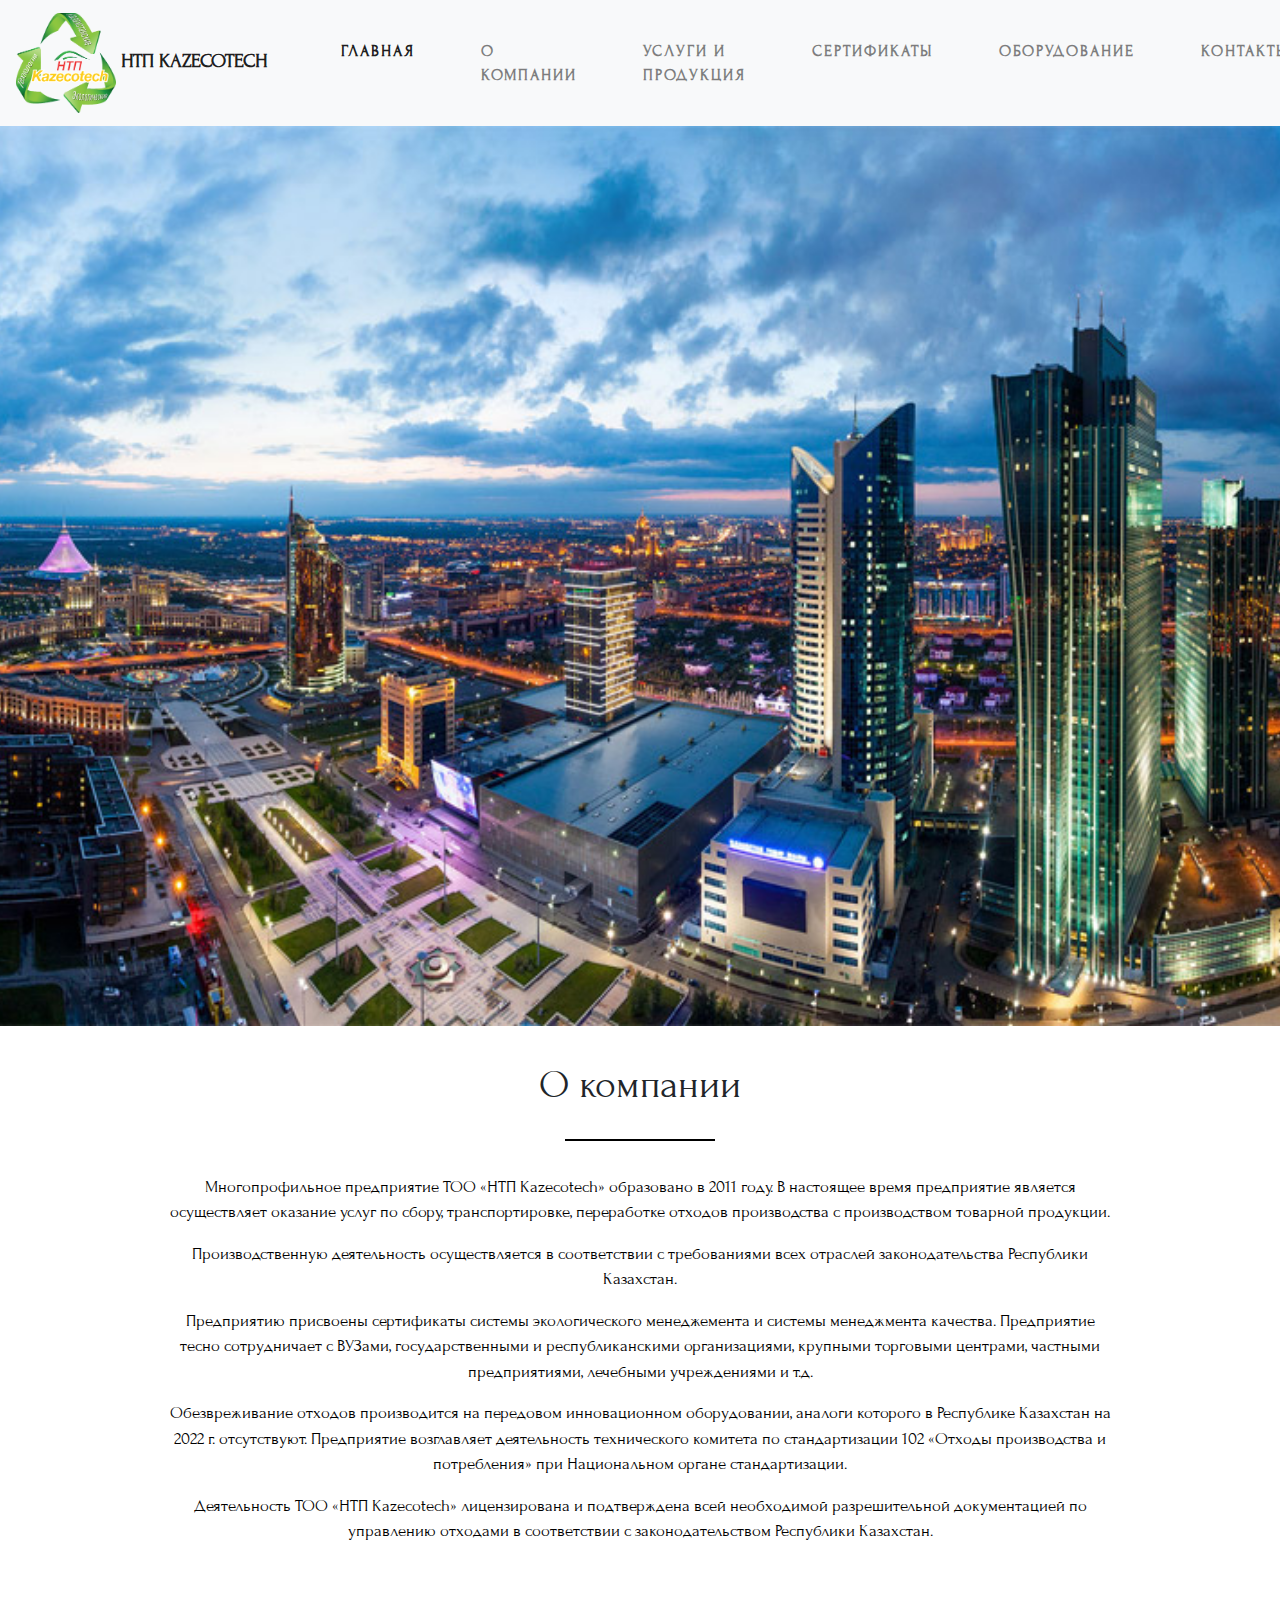
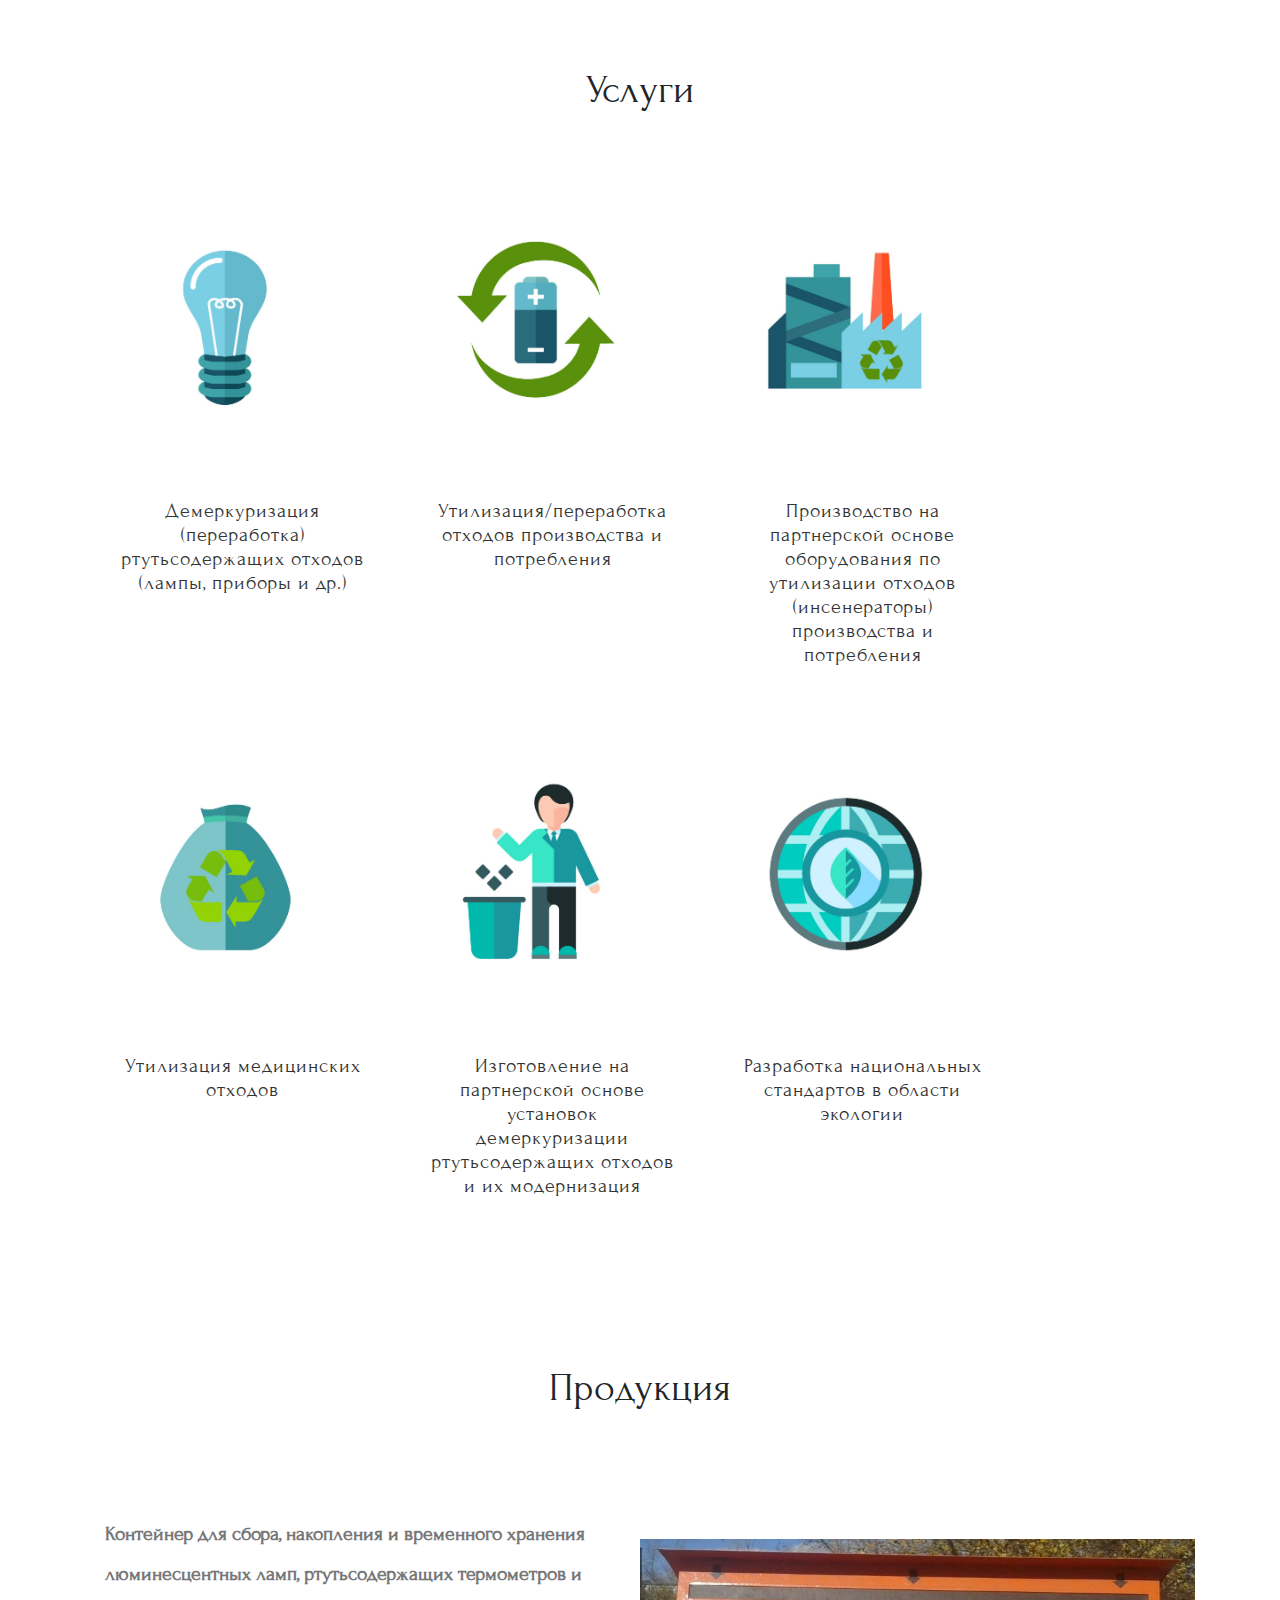
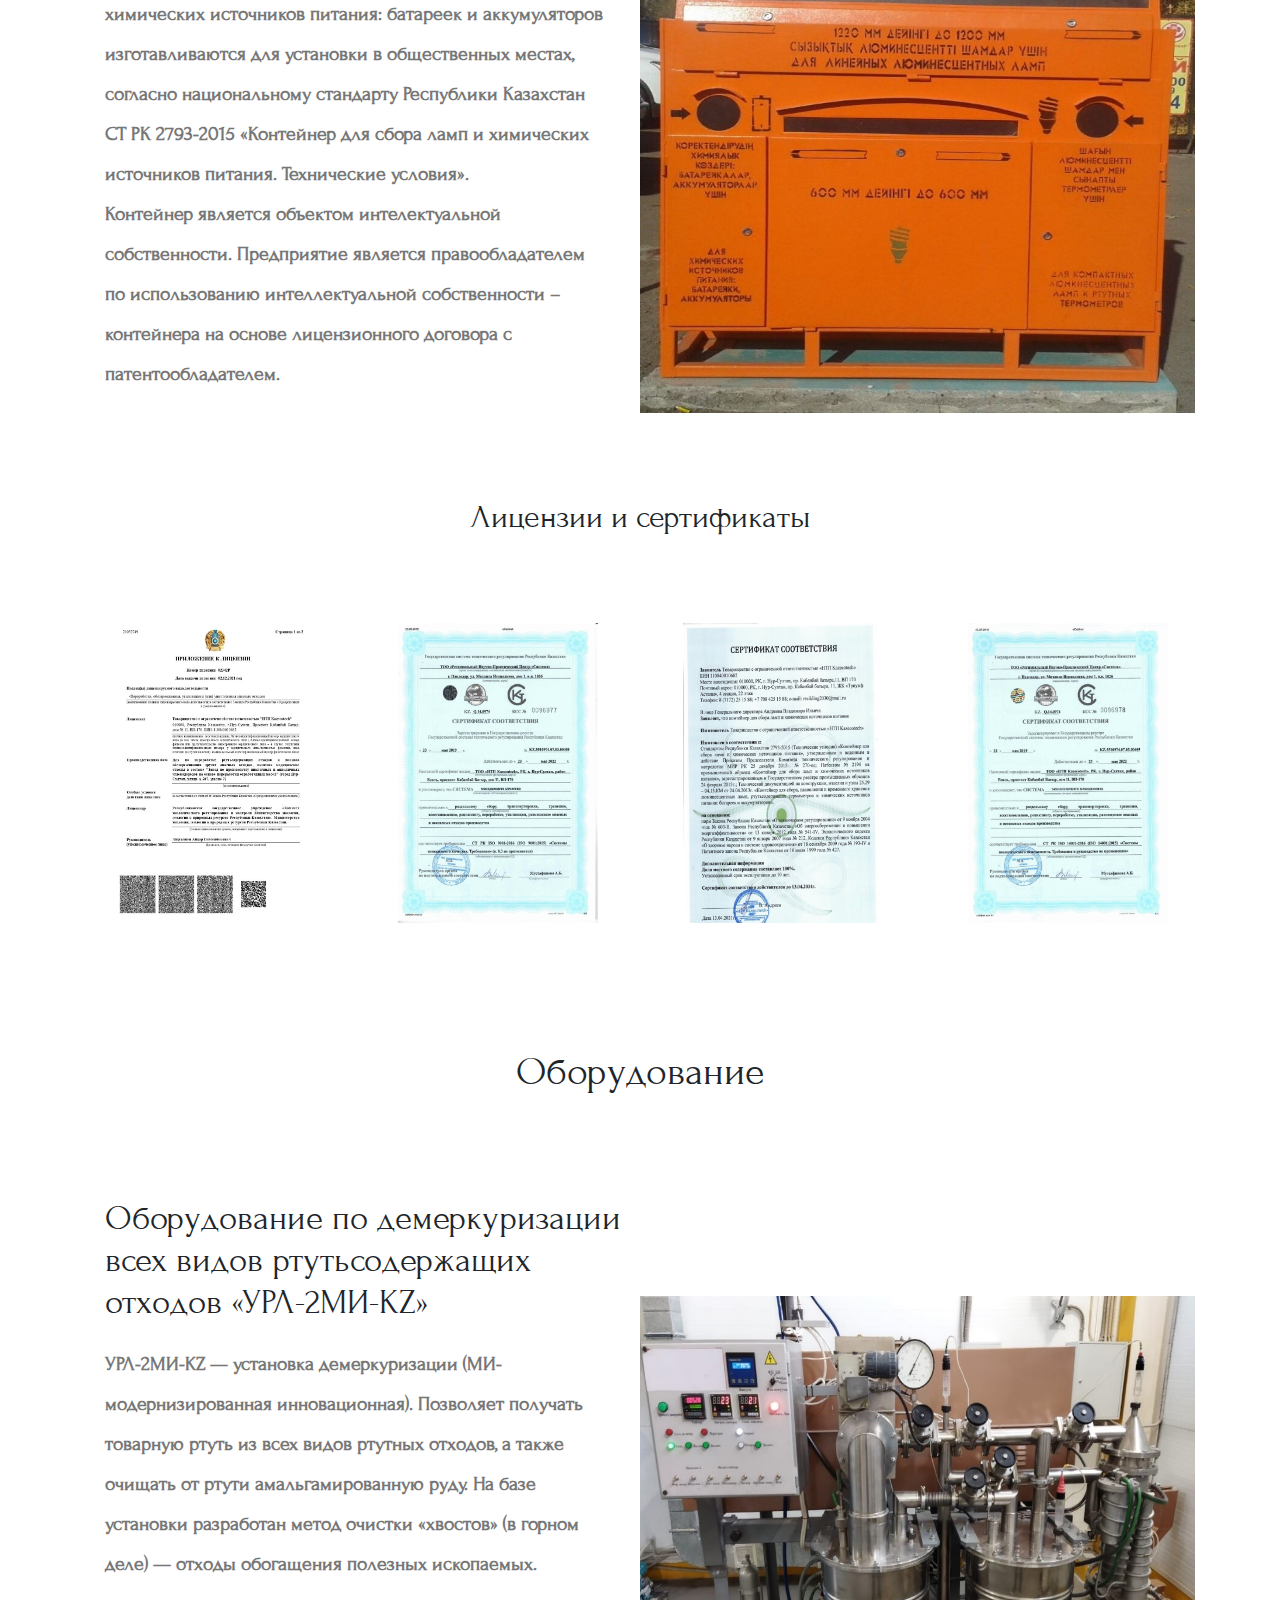
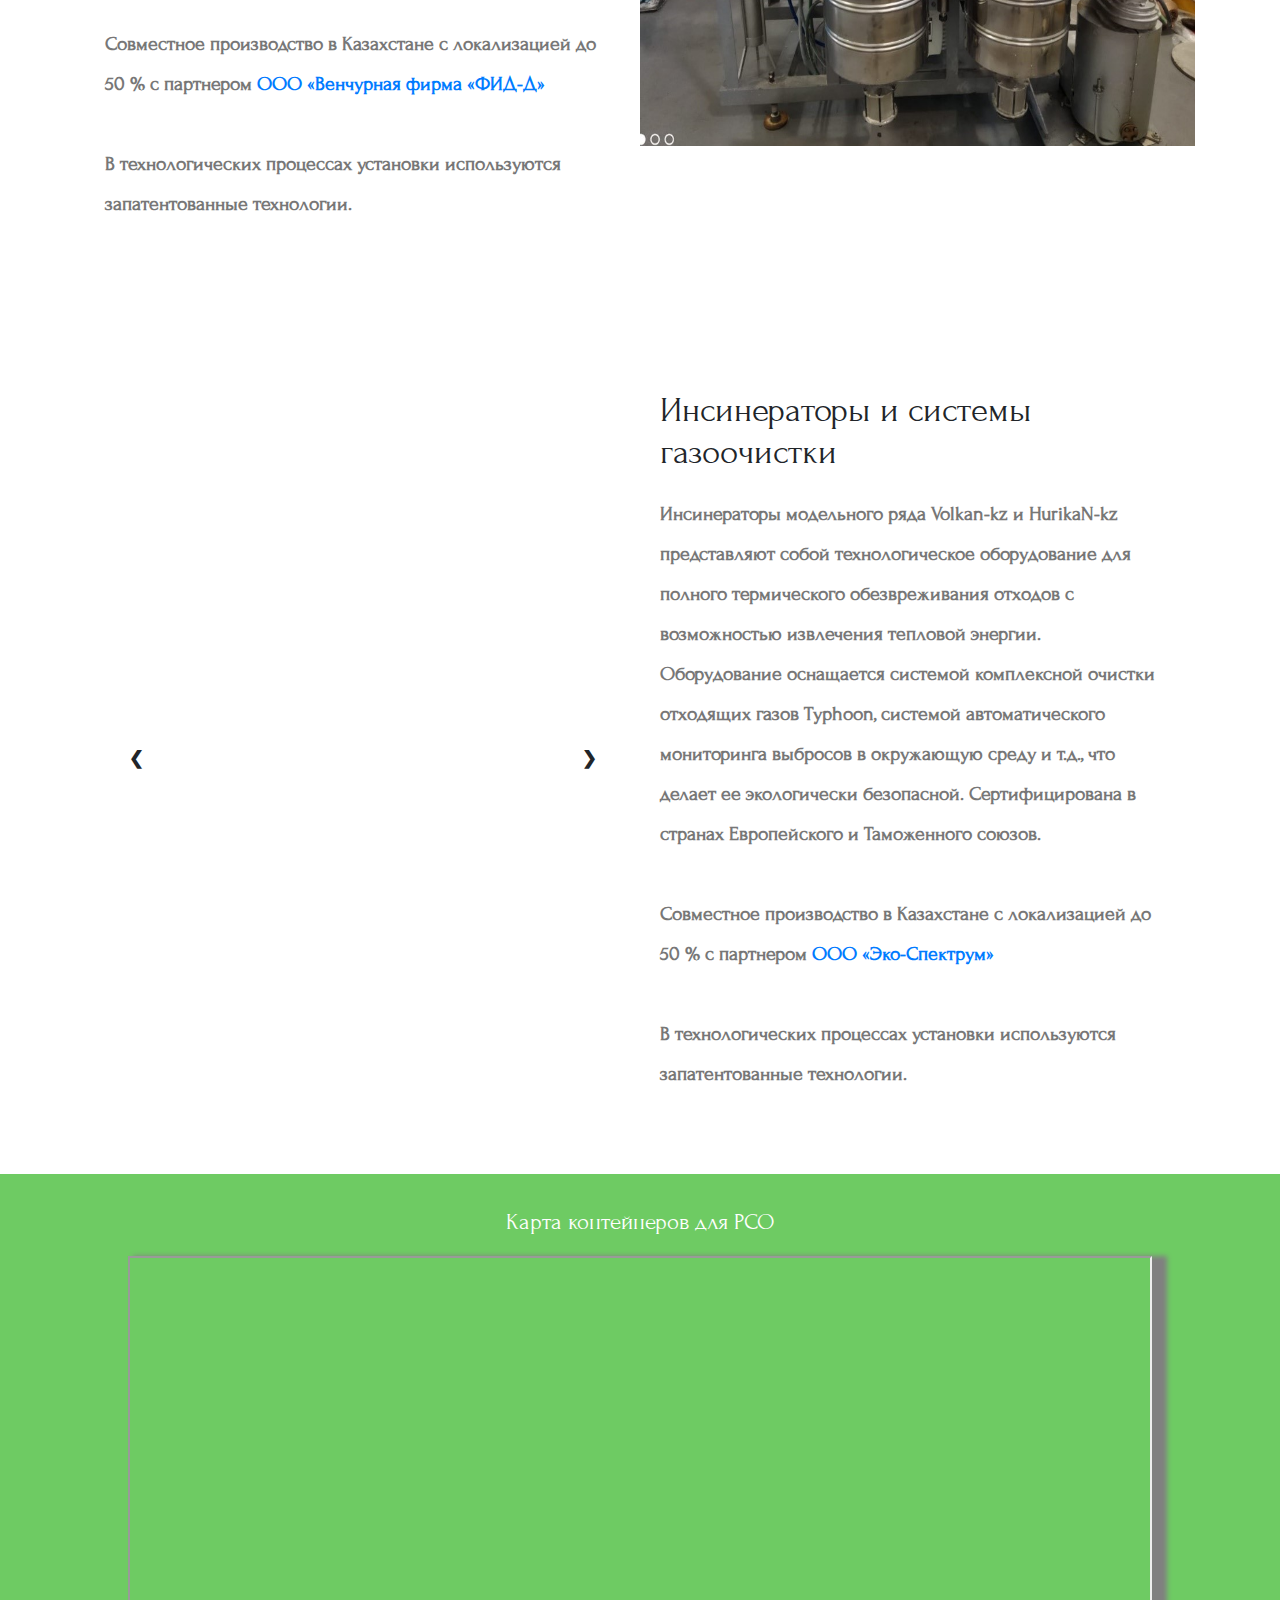
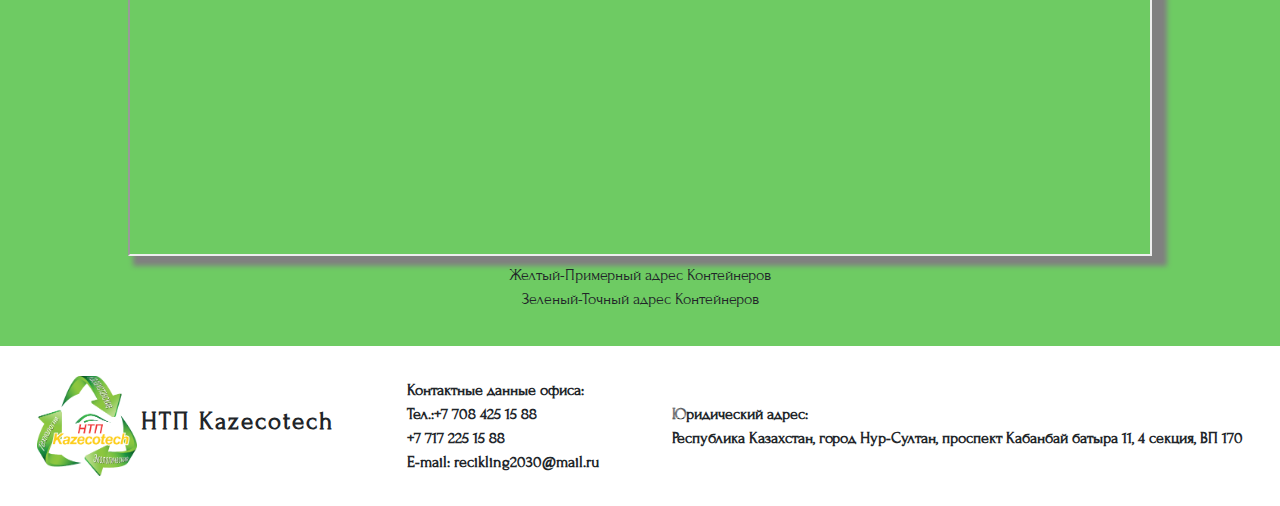
<file: index.html>
<!DOCTYPE html>
<html lang="en">
<head>
    <meta charset="UTF-8">
    <meta name="viewport" content="width=device-width, initial-scale=1.0">
    <meta http-equiv="X-UA-Compatible" content="ie=edge">
    <link rel="stylesheet" href="Style.css">
    <link rel="stylesheet" href="Service.css">
    <link rel="stylesheet" href="slider.css"> 
    <link href="https://fonts.googleapis.com/css2?family=Forum&display=swap" rel="stylesheet">
    <link rel="preconnect" href="https://fonts.googleapis.com">
<link rel="preconnect" href="https://fonts.gstatic.com" crossorigin>
<link href="https://fonts.googleapis.com/css2?family=EB+Garamond:wght@700;800&display=swap" rel="stylesheet">
    <link href="https://cdn.jsdelivr.net/npm/bootstrap@5.1.3/dist/css/bootstrap.min.css" rel="stylesheet" integrity="sha384-1BmE4kWBq78iYhFldvKuhfTAU6auU8tT94WrHftjDbrCEXSU1oBoqyl2QvZ6jIW3" crossorigin="anonymous">
    <link rel="stylesheet" href="https://cdnjs.cloudflare.com/ajax/libs/font-awesome/4.7.0/css/font-awesome.min.css">
    <link rel="preconnect" href="https://fonts.googleapis.com">
    <link rel="preconnect" href="https://fonts.gstatic.com" crossorigin>
    <link href="https://cdn.jsdelivr.net/npm/bootstrap@5.1.3/dist/css/bootstrap.min.css" rel="stylesheet" integrity="sha384-1BmE4kWBq78iYhFldvKuhfTAU6auU8tT94WrHftjDbrCEXSU1oBoqyl2QvZ6jIW3" crossorigin="anonymous">
    <script src="https://code.jquery.com/jquery-3.2.1.slim.min.js" integrity="sha384-KJ3o2DKtIkvYIK3UENzmM7KCkRr/rE9/Qpg6aAZGJwFDMVNA/GpGFF93hXpG5KkN" crossorigin="anonymous"></script>
    <script src="https://cdn.jsdelivr.net/npm/popper.js@1.12.9/dist/umd/popper.min.js" integrity="sha384-ApNbgh9B+Y1QKtv3Rn7W3mgPxhU9K/ScQsAP7hUibX39j7fakFPskvXusvfa0b4Q" crossorigin="anonymous"></script>
    <script src="https://cdn.jsdelivr.net/npm/bootstrap@4.0.0/dist/js/bootstrap.min.js" integrity="sha384-JZR6Spejh4U02d8jOt6vLEHfe/JQGiRRSQQxSfFWpi1MquVdAyjUar5+76PVCmYl" crossorigin="anonymous"></script>
    <link rel="stylesheet" href="https://cdn.jsdelivr.net/npm/bootstrap@4.0.0/dist/css/bootstrap.min.css" integrity="sha384-Gn5384xqQ1aoWXA+058RXPxPg6fy4IWvTNh0E263XmFcJlSAwiGgFAW/dAiS6JXm" crossorigin="anonymous">
    <script src="https://cdn.jsdelivr.net/npm/@popperjs/core@2.9.2/dist/umd/popper.min.js" integrity="sha384-IQsoLXl5PILFhosVNubq5LC7Qb9DXgDA9i+tQ8Zj3iwWAwPtgFTxbJ8NT4GN1R8p" crossorigin="anonymous"></script>
    <script src="https://cdn.jsdelivr.net/npm/bootstrap@5.0.2/dist/js/bootstrap.min.js" integrity="sha384-cVKIPhGWiC2Al4u+LWgxfKTRIcfu0JTxR+EQDz/bgldoEyl4H0zUF0QKbrJ0EcQF" crossorigin="anonymous"></script>
    <title>ТОО «НТП Kazecotech»</title>
</head>
<body>
<nav class="navbar navbar-expand-lg navbar-light bg-light">
    <a class="navbar-brand" href="index.html">
                    <img src="photos/logo.png" alt="" width="100" height="100"> НТП Kazecotech
    </a>
    <button class="navbar-toggler" type="button" data-toggle="collapse" data-target="#navbarNav" aria-controls="navbarNav" aria-expanded="false" aria-label="Toggle navigation">
        <span class="navbar-toggler-icon"></span>
    </button>
    <div class="collapse navbar-collapse" id="navbarNav">
        <ul class="navbar-nav">
            <li class="nav-item active">
                <a class="nav-link" href="index.html">Главная</a>
            </li>
            <li class="nav-item">
                <a class="nav-link" href="#Company">О Компании</a>
            </li>
            <li class="nav-item">
                <a class="nav-link" href="#sandpro">Услуги и Продукция</a>
            </li>
            <li class="nav-item">
                <a class="nav-link" href="#certificates">Сертификаты</a>
            </li>
            <li class="nav-item">
                <a class="nav-link" href="#equipment">Оборудование</a>
            </li>
            <li class="nav-item">
                <a class="nav-link" href="#footer">Контакты</a>
            </li>
        </ul>
    </div>
</nav>

<section class="main">
    <div class="container">
      <div class="row">
    <div class="col">
    </div>
    </div>
</section>

  <div class="container">
      <div class="sect__header">
          <h2 class="sect__title" id="Company">О компании</h2>
          <div class="sect__text">
              <br>
              <p> Многопрофильное предприятие ТОО «НТП Kazecotech» образовано в 2011 году.
                  В настоящее время предприятие является осуществляет оказание услуг по сбору, транспортировке, переработке отходов производства с производством товарной продукции.
              </p>
              <p>Производственную деятельность осуществляется в соответствии с требованиями всех отраслей законодательства Республики Казахстан. </p>
              <p>Предприятию присвоены сертификаты системы экологического менеджемента и системы менеджмента качества. Предприятие тесно сотрудничает с ВУЗами, государственными и республиканскими организациями, крупными торговыми центрами, частными предприятиями, лечебными учреждениями и т.д. </p>
              <p>Обезвреживание отходов производится на передовом инновационном оборудовании, аналоги которого в Республике Казахстан на 2022 г. отсутствуют.
                  Предприятие возглавляет деятельность технического комитета по стандартизации 102 «Отходы производства и потребления» при Национальном органе стандартизации.
              </p>
              <p>Деятельность ТОО «НТП Kazecotech» лицензирована и подтверждена всей необходимой разрешительной документацией по управлению отходами в соответствии с законодательством Республики Казахстан.  </p>
          </div>
      </div>
  </div>
<div class="main__text" id="sandpro">Услуги</div>
<div class="container">
    <div class="d-flex justify-content-xxl-evenly">
        <div class="row">
            <div class="col">
                <div class="container-fluid">
                    <img src="photos/icon1.jpg" class="image" alt="...">
                    <div class="card-body">
                        <h5 class="card-title">Демеркуризация (переработка) ртутьсодержащих отходов (лампы, приборы и др.)</h5>
                        <p class="card-text"></p>
                        <a ></a>
                    </div>
                </div>
                <div class="container-fluid">
                    <img src="photos/icon2.jpg" class="image" alt="...">
                    <div class="card-body">
                        <h5 class="card-title">Утилизация медицинских отходов</h5>
                        <p class="card-text"></p>
                        <a ></a>
                    </div>
                </div>

            </div>
            <div class="col">
                <div class="container-fluid">
                    <img src="photos/icon3.jpg" class="image" alt="...">
                    <div class="card-body">
                        <h5 class="card-title">Утилизация/переработка отходов производства и потребления</h5>
                        <p class="card-text"></p>
                        <a ></a>
                    </div>
                </div>
                <div class="container-fluid">
                    <img src="photos/ikon4.jpg" class="image" alt="...">
                    <div class="card-body">
                        <h5 class="card-title">Изготовление на партнерской основе установок демеркуризации ртутьсодержащих отходов и их модернизация</h5>
                        <p class="card-text"></p>
                        <a ></a>
                    </div>
                </div>

            </div>
            <div class="col">
                <div class="container-fluid">
                    <img src="photos/icon5.jpg" class="image" alt="...">
                    <div class="card-body">
                        <h5 class="card-title">Производство на партнерской основе оборудования по утилизации отходов (инсенераторы) производства и потребления</h5>
                        <p class="card-text"></p>
                        <a ></a>
                    </div>
                </div>
                <div class="container-fluid">
                    <img src="photos/icon6.jpg" class="image" alt="...">
                    <div class="card-body">
                        <h5 class="card-title">Разработка национальных стандартов в области экологии</h5>
                        <p class="card-text"></p>
                        <a ></a>
                    </div>
                </div>

            </div>
        </div>
    </div>
</div>
</div>
<div class="main__text">Продукция</div>
<section class="story">
    <div class="container">
        <div class="story__wrapper">
            <div class="story__main">
                <p class="story__text">
                    Контейнер для сбора, накопления и временного хранения люминесцентных ламп, ртутьсодержащих термометров и химических источников питания: батареек и аккумуляторов изготавливаются для установки в общественных местах, согласно национальному стандарту Республики Казахстан СТ РК 2793-2015 «Контейнер для сбора ламп и химических источников питания. Технические условия».
                    <br>Контейнер является объектом интелектуальной собственности. Предприятие является правообладателем по использованию интеллектуальной собственности – контейнера на основе лицензионного договора с патентообладателем.
                </p>

            </div>
            <div class="story__pic">
                <a class="story__pic1"> <img src="photos/продукция.jpg"alt="" width="100%" height="100%">
                </a>
            </div>
        </div>
    </div>
</section>
<div class="content" id="certificates">
    <br>
        <h2 style="text-align: center;">Лицензии и сертификаты</h2>
        <br>
        <p></p>
    </div>
<ul class="certificate-list">
<div class="container">
  <div class="row">
  <div class="col">
      
      <li id="bx_3218110189_3396">
      <div class="wrap-img">
        <div id="myModal" class="modal">
  <span class="close">&times;</span>
  <img class="modal-content" id="img01">
  <div id="caption"></div>
</div>
            <a href="photos/img.jpg" class="fancybox" data-fancybox="gallery">
        <img
            class="preview_picture"
            src="photos/img.jpg"
            width="200"
            height="300"
            />
        </a>
      </div>
    
  </li>
  </div>
  <div class="col">
    <li id="bx_3218110189_3106">
      <div class="wrap-img">
            <a href="photos/img1.jpg" class="fancybox" data-fancybox="gallery">
        <img
            class="preview_picture"
            src="photos/img1.jpg"
            width="200"
            height="300"
            />
            <div id="myModal" class="modal">
              <span class="close">&times;</span>
        </a>
      </div>

    
  </li>
  </div>

  <div class="col">
    <li id="bx_3218110189_3077">
      <div class="wrap-img">
            <a href="photos/img3.jpg" class="fancybox" data-fancybox="gallery">
        <img
            class="preview_picture"
            src="photos/img3.jpg"
            width="200"
            height="300"
            />
            <div id="myModal" class="modal">
              <span class="close">&times;</span>
        </a>
      </div>
    
  </li>
  </div>
  <div class="col">
      <li id="bx_3218110189_2923">
      <div class="wrap-img">
            <a href="photos/img4.jpg" class="fancybox" data-fancybox="gallery">
        <img
            class="preview_picture"
            src="photos/img4.jpg"
            width="200"
            height="300"
            />
            <div id="myModal" class="modal">
              <span class="close">&times;</span>
        </a>
      </div>
    
  </li>
  </div>
</div>  
</div>
</ul>
  <br />
  <div class="main__text" id="equipment">Оборудование</div>
<section class="story">
    <div class="container">
        <div class="story__wrapper">
            <div class="story__main">
                <h2 class="story__title">
                    Оборудование по демеркуризации всех видов ртутьсодержащих отходов «УРЛ-2МИ-KZ»
                </h2>
                <p class="story__text">
                    УРЛ-2МИ-KZ — установка демеркуризации (МИ-модернизированная инновационная). Позволяет получать товарную ртуть из всех видов ртутных отходов, а также очищать от ртути амальгамированную руду. На базе установки разработан метод очистки «хвостов» (в горном деле) — отходы обогащения полезных ископаемых.
                    <br><br>Совместное производство в Казахстане с локализацией до 50 % с партнером <a href="https://fid-dubna.com/">ООО «Венчурная фирма «ФИД-Д»</a> <br>
                    <br>В технологических процессах установки используются запатентованные технологии.
                </p>

            </div>
            <div class="story__pic">
               <a class="story__pic1"> <img src="photos/obb1.jpg"alt="" width="100%" height="450">
                </a>
            </div>
        </div>
    </div>
</section>
<section class="story">
    <div class="container">
        <div class="story__wrapper">
            <div class="slideshow-container">

                <!-- Full-width images with number and caption text -->
                <div class="mySlides fade">

                    <img src="photos/obb2.jpg" style="width:100%">

                </div>

                <div class="mySlides fade">

                    <img src="photos/obb3.jpg" style="width:100%">

                </div>



                <!-- Next and previous buttons -->
                <a class="prev" onclick="plusSlides(-1)">&#10094;</a>
                <a class="next" onclick="plusSlides(1)">&#10095;</a>
            </div>
            <div class="story__main">
                <h2 class="story__title">
                    Инсинераторы и системы газоочистки
                </h2>
                <p class="story__text">
                    Инсинераторы модельного ряда Volkan-kz и HurikaN-kz представляют собой технологическое оборудование для полного термического обезвреживания отходов с возможностью извлечения тепловой энергии. Оборудование оснащается системой комплексной очистки отходящих газов Тyphoon, системой автоматического мониторинга выбросов в окружающую среду и т.д., что делает ее экологически безопасной. Сертифицирована в странах Европейского и Таможенного союзов.
                    <br><br>Совместное производство в Казахстане с локализацией до 50 % с партнером <a href="https://ecospectrum.ru/ ">ООО «Эко-Спектрум» </a> <br>
                    <br>В технологических процессах установки используются запатентованные технологии.
                </p>

            </div>

        </div>
    </div>
</section>
  <section class="map">
      <div class="map_wapper">
          <h2 class="map_title"> Карта контейнеров для РСО </h2>
          <iframe src="https://www.google.com/maps/d/embed?mid=14FqmjXyJokdP6vvkBaeZ_zl2xcyyBkdD&ehbc=2E312F" width="100%" height="450"></iframe>
      </div>
      <div class="map-text">
      Желтый-Примерный адрес Контейнеров
          <br>
      Зеленый-Точный адрес Контейнеров</div>
  </section>

  <section class="footer" id="footer">

      <div class="footer__wrapper">
          <img src="photos/logo.png" alt="" width="100" height="100" ></a>
          <a class="footer__title"> НТП Kazecotech</a>

      </div>
      <div class="contacts" id="contacts">
          <b>Контактные данные офиса: </b>
          <br>
          <b>Тел.:+7 708 425 15 88 </b>
          <br>
          <b>+7 717 225 15 88 </b>
          <br>
          <b>E-mail: recikling2030@mail.ru</b>
      </div>
      <div class="contacts1">
          <b>Юридический адрес:</b>
          <br>
            <b>  Республика Казахстан, город Нур-Султан, проспект Кабанбай батыра 11,
                4 секция, ВП 170
          </b>
      </div>

  </section>
<script src="slider.js"></script>
<script src="nav.js"></script>
</body>
</html>
</file>
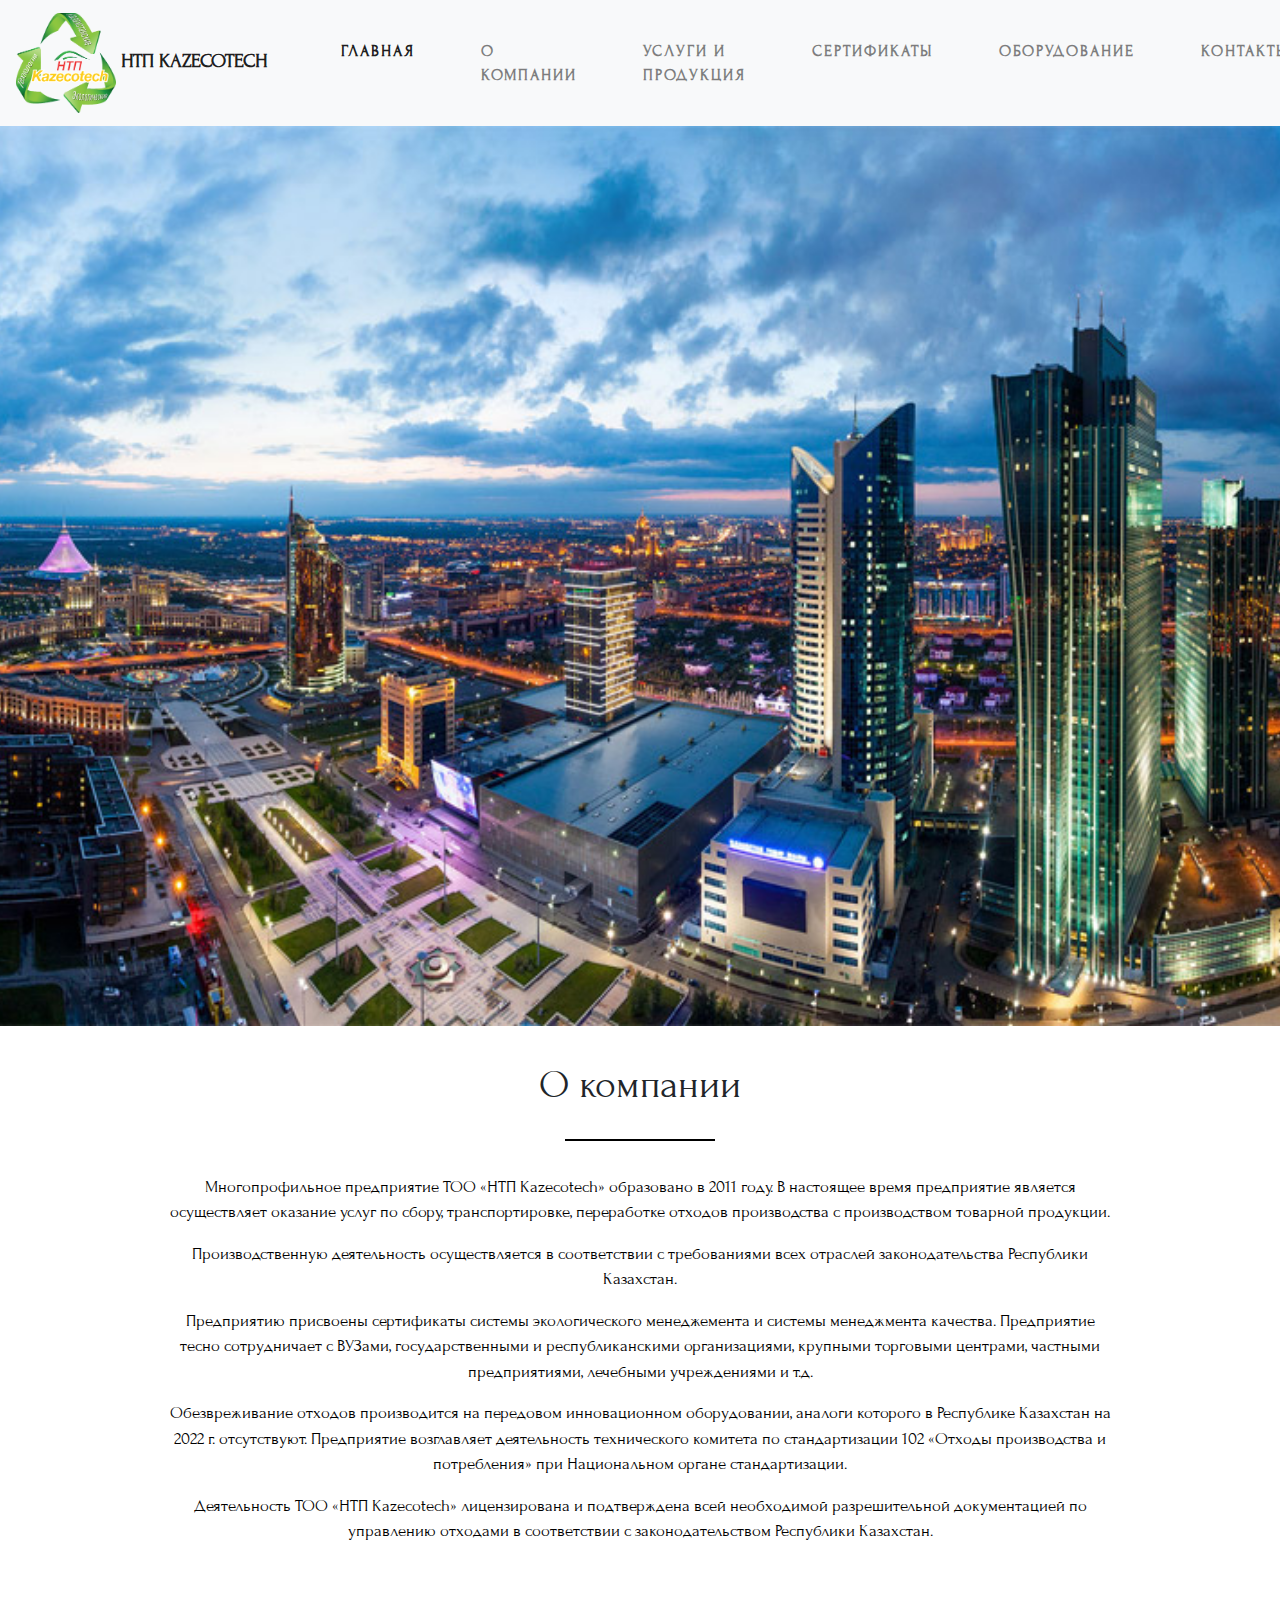
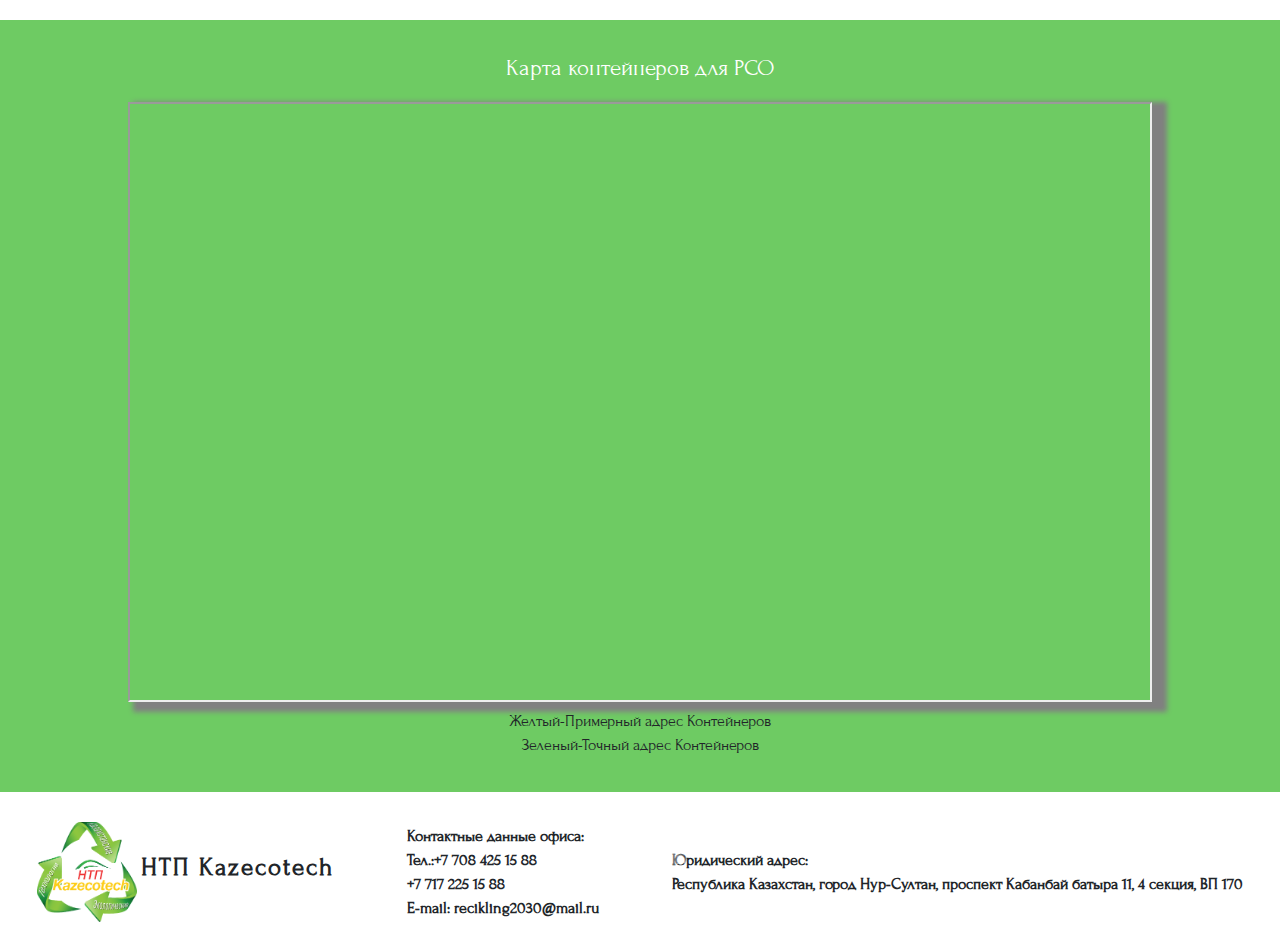
<file: Main page.html>
<!DOCTYPE html>
<html lang="en">
<head>
    <meta charset="UTF-8">
    <meta name="viewport" content="width=device-width, initial-scale=1.0">
    <meta http-equiv="X-UA-Compatible" content="ie=edge">
    <link rel="stylesheet" href="Style.css">
    <link href="https://fonts.googleapis.com/css2?family=Forum&display=swap" rel="stylesheet">
    <link rel="preconnect" href="https://fonts.googleapis.com">
<link rel="preconnect" href="https://fonts.gstatic.com" crossorigin>
<link href="https://fonts.googleapis.com/css2?family=EB+Garamond:wght@700;800&display=swap" rel="stylesheet">
    <link href="https://cdn.jsdelivr.net/npm/bootstrap@5.1.3/dist/css/bootstrap.min.css" rel="stylesheet" integrity="sha384-1BmE4kWBq78iYhFldvKuhfTAU6auU8tT94WrHftjDbrCEXSU1oBoqyl2QvZ6jIW3" crossorigin="anonymous">
    <link rel="stylesheet" href="https://cdnjs.cloudflare.com/ajax/libs/font-awesome/4.7.0/css/font-awesome.min.css">
    <link rel="preconnect" href="https://fonts.googleapis.com">
    <link rel="preconnect" href="https://fonts.gstatic.com" crossorigin>
    <link href="https://cdn.jsdelivr.net/npm/bootstrap@5.1.3/dist/css/bootstrap.min.css" rel="stylesheet" integrity="sha384-1BmE4kWBq78iYhFldvKuhfTAU6auU8tT94WrHftjDbrCEXSU1oBoqyl2QvZ6jIW3" crossorigin="anonymous">
    <script src="https://code.jquery.com/jquery-3.2.1.slim.min.js" integrity="sha384-KJ3o2DKtIkvYIK3UENzmM7KCkRr/rE9/Qpg6aAZGJwFDMVNA/GpGFF93hXpG5KkN" crossorigin="anonymous"></script>
    <script src="https://cdn.jsdelivr.net/npm/popper.js@1.12.9/dist/umd/popper.min.js" integrity="sha384-ApNbgh9B+Y1QKtv3Rn7W3mgPxhU9K/ScQsAP7hUibX39j7fakFPskvXusvfa0b4Q" crossorigin="anonymous"></script>
    <script src="https://cdn.jsdelivr.net/npm/bootstrap@4.0.0/dist/js/bootstrap.min.js" integrity="sha384-JZR6Spejh4U02d8jOt6vLEHfe/JQGiRRSQQxSfFWpi1MquVdAyjUar5+76PVCmYl" crossorigin="anonymous"></script>
    <link rel="stylesheet" href="https://cdn.jsdelivr.net/npm/bootstrap@4.0.0/dist/css/bootstrap.min.css" integrity="sha384-Gn5384xqQ1aoWXA+058RXPxPg6fy4IWvTNh0E263XmFcJlSAwiGgFAW/dAiS6JXm" crossorigin="anonymous">
    <script src="https://cdn.jsdelivr.net/npm/@popperjs/core@2.9.2/dist/umd/popper.min.js" integrity="sha384-IQsoLXl5PILFhosVNubq5LC7Qb9DXgDA9i+tQ8Zj3iwWAwPtgFTxbJ8NT4GN1R8p" crossorigin="anonymous"></script>
    <script src="https://cdn.jsdelivr.net/npm/bootstrap@5.0.2/dist/js/bootstrap.min.js" integrity="sha384-cVKIPhGWiC2Al4u+LWgxfKTRIcfu0JTxR+EQDz/bgldoEyl4H0zUF0QKbrJ0EcQF" crossorigin="anonymous"></script>
    <title>ТОО «НТП Kazecotech»</title>
</head>
<body>
<nav class="navbar navbar-expand-lg navbar-light bg-light">
    <a class="navbar-brand" href="Main%20page.html">
                    <img src="photos/logo.png" alt="" width="100" height="100"> НТП Kazecotech
    </a>
    <button class="navbar-toggler" type="button" data-toggle="collapse" data-target="#navbarNav" aria-controls="navbarNav" aria-expanded="false" aria-label="Toggle navigation">
        <span class="navbar-toggler-icon"></span>
    </button>
    <div class="collapse navbar-collapse" id="navbarNav">
        <ul class="navbar-nav">
            <li class="nav-item active">
                <a class="nav-link" href="Main%20page.html">Главная</a>
            </li>
            <li class="nav-item">
                <a class="nav-link" href="#Company">О Компании</a>
            </li>
            <li class="nav-item">
                <a class="nav-link" href="Услугии%20и%20продукция.html">Услуги и Продукция</a>
            </li>
            <li class="nav-item">
                <a class="nav-link" href="Сертефикаты.html">Сертификаты</a>
            </li>
            <li class="nav-item">
                <a class="nav-link" href="Обарудование.html">Оборудование</a>
            </li>
            <li class="nav-item">
                <a class="nav-link" href="Контакты.html">Контакты</a>
            </li>
        </ul>
    </div>
</nav>

<section class="main">
    <div class="container">
      <div class="row">
    <div class="col">
    </div>
    </div>
</section>

  <div class="container">
      <div class="sect__header">
          <h2 class="sect__title" id="Company">О компании</h2>
          <div class="sect__text">
              <br>
              <p> Многопрофильное предприятие ТОО «НТП Kazecotech» образовано в 2011 году.
                  В настоящее время предприятие является осуществляет оказание услуг по сбору, транспортировке, переработке отходов производства с производством товарной продукции.
              </p>
              <p>Производственную деятельность осуществляется в соответствии с требованиями всех отраслей законодательства Республики Казахстан. </p>
              <p>Предприятию присвоены сертификаты системы экологического менеджемента и системы менеджмента качества. Предприятие тесно сотрудничает с ВУЗами, государственными и республиканскими организациями, крупными торговыми центрами, частными предприятиями, лечебными учреждениями и т.д. </p>
              <p>Обезвреживание отходов производится на передовом инновационном оборудовании, аналоги которого в Республике Казахстан на 2022 г. отсутствуют.
                  Предприятие возглавляет деятельность технического комитета по стандартизации 102 «Отходы производства и потребления» при Национальном органе стандартизации.
              </p>
              <p>Деятельность ТОО «НТП Kazecotech» лицензирована и подтверждена всей необходимой разрешительной документацией по управлению отходами в соответствии с законодательством Республики Казахстан.  </p>
          </div>
      </div>
  </div>

  <section class="map">
      <div class="map_wapper">
          <h2 class="map_title"> Карта контейнеров для РСО </h2>
          <iframe src="https://www.google.com/maps/d/embed?mid=14FqmjXyJokdP6vvkBaeZ_zl2xcyyBkdD&ehbc=2E312F" width="100%" height="450"></iframe>
      </div>
      <div class="map-text">
      Желтый-Примерный адрес Контейнеров
          <br>
      Зеленый-Точный адрес Контейнеров</div>
  </section>

  <section class="footer" >

      <div class="footer__wrapper">
          <img src="photos/logo.png" alt="" width="100" height="100" ></a>
          <a class="footer__title"> НТП Kazecotech</a>

      </div>
      <div class="contacts" id="contacts">
          <b>Контактные данные офиса: </b>
          <br>
          <b>Тел.:+7 708 425 15 88 </b>
          <br>
          <b>+7 717 225 15 88 </b>
          <br>
          <b>E-mail: recikling2030@mail.ru</b>
      </div>
      <div class="contacts1">
          <b>Юридический адрес:</b>
          <br>
            <b>  Республика Казахстан, город Нур-Султан, проспект Кабанбай батыра 11,
                4 секция, ВП 170
          </b>
      </div>

  </section>

<script src="nav.js"></script>
</body>
</html>
</file>
<file: Style.css>
*{
    margin: 0px;
    padding: 0px;
    box-sizing: border-box;
    font-family: 'Forum', cursive;
}
#header{
    position: absolute;
    z-index: 10;
    width: 100%;
}
.navbar{
    padding: 50px 0;

}
.navbar-brand{
    font-weight: bold;
    font-size: 14px;
    text-transform: uppercase;
    color: black;
}
.nav-item{
    font-weight: 600;
    text-transform: uppercase;
    padding-left: 50px;
}

.nav-link{
    color: black;
    letter-spacing: 1px;
}

.nav-link:hover {
    background: white;
    color: black;
    border-radius: 5px;
    transition: all 0.6s ease 0s;
}
.main{
    position: relative;
    background:url("photos/Astana_1300x500.jpg");
    min-height: 100vh;
    background-size:cover ;
    background-position: center;
    padding: 280px 0 220px;
}

.col{
    background: none repeat scroll 0 0;
    color: #FFFFFF; 
    font-family: 'EB Garamond', serif;
    font-weight: bold;
    letter-spacing: 1px;
    line-height: 5em;
    word-wrap: break-word;
    text-align: center;
}
nav {
    display: flex;
    justify-content:space-around;
    align-items: center;
    min-height: 8vh;
    background-color: azure;
    font-family: 'Forum', cursive;
    padding-top: 15px;
    padding-bottom: 10px;
    padding-left: 10px;
    position: fixed;
}
.navbar-logo{
    display: flex;
    align-items: center;

}
.logo-text{
    font-size: 25px;
    color: black;
    text-decoration: none;
    letter-spacing: 2px;
    font-weight: bold;
    width: 100%;
}

 .navbar-collapse{

    display: flex;

    justify-content: space-around;
    width: 40%;
    height: 30%;
}
.navbar-nav{
    width: 100%;
    display: flex;
    justify-content: space-around;
}
.nav-item {
   list-style: none;
}
.nav-link{
    color: black;
    text-decoration: none;
    letter-spacing: 2px;
    font-weight: bold;
    font-size: 16px;
}

/*.nav-links ul{
    display: flex;
    background-color: red;
    justify-content: space-around;
    width: 40%;

}
.nav-links li{
    list-style: none;
}

.nav-links a {
    color: black;
    text-decoration: none;
    letter-spacing: 2px;
    font-weight: bold;
    font-size: 14px;
}*/
.burger{
    display: none;
    cursor: pointer;
}

.burger div{
    width: 25px;
    height: 3px;
    background-color: black;
    margin: 5px;
}

@media screen and (max-width: 1024px){
    .navbar-collapse{
        width: 60%;
    }
    .navbar-nav{
        width: 100%;

    }

  /*  .nav-links ul{
        width: 60%;
    }*/

}


@media screen and (max-width: 768px){
    body{
        overflow-x:hidden ;
    }

    /*.navbar-collapse{
        position: absolute;
        right: 0px;
        height: 92vh;
        top: 13vh;
        background-color: azure;
        display: flex;
        width: 60%;
        transform: translateX(100%);
        transition: transform 0.5s ease-in;
    }
    .navbar-nav{
        width: 100%;
        display: flex;
        flex-direction: column;
        align-items: center;
        transform: translateX(100%);
        transition: transform 0.5s ease-in;

    }
    .nav-link{
        opacity: 0;
    }*/
    iframe{
        width: 100%;
        flex-direction: column!important;
    }
    .footer{
        width: 100%;
    }
    .story__wrapper{
        flex-direction: column!important;
        display: flex;
    }
    .story__main{
        width: 100%!important;
    }
    .story__pic{
        width: 100%!important;
        height: 100%!important;
        position: relative;
    }
   /* .nav-links ul{
        position: absolute;
        right: 0px;
        height: 92vh;
        top: 13vh;
        background-color: azure;
        display: flex;
        width: 60%;
        flex-direction: column;
        align-items: center;
        transform: translateX(100%);
        transition: transform 0.5s ease-in;
    }

    .nav-links li{
        opacity: 0;
    }*/
    .burger{
        display: block;
    }

}

.nav-active{
    transform: translateX(0%);
}

.gallery {
    padding: 1rem;
    display: grid;
    grid-template-columns: repeat(10, 80vw);
    grid-template-rows: 1fr;
    grid-column-gap: 1rem;
    grid-row-gap: 1rem;
    overflow: scroll;
    height: 90vh;
    scroll-snap-type: both mandatory;
    scroll-padding: 1rem;
    background-color: #99d98c;
}

.active {
    scroll-snap-type: unset;
}

li {
    scroll-snap-align: center;
    display: inline-block;
    border-radius: 3px;
    font-size: 0;
}


@media (max-width: 770px) {
    .row {
        padding: 50px;
        margin-bottom: 40px;
        flex-direction: column;
    }


    .story__pic {
        width: 0%;
    }
    .w-100{

        flex-direction: column;
    }
    .story__main{
        width: 100%;
    }
    .intro{
        padding: 0;
    }
    .accordion, .accordion-item{
        width: 500px;
    }
    .map{
        width: 600px;
        flex-direction: column!important;
    }
    .carousel-item{
        width: 500px;
        height: 400px;
    }
}

.container {

    margin: 0 auto;

    padding: 35px;
}

section {

}

.sect {
    padding: 0;
}
.sect__header {
    width: 100%;
    max-width: 950px;
    margin: 0 auto 40px;
    text-align: center;
}

.sect__title {
    font-family: 'Forum', cursive;
    font-size: 40px;
}
.sect__title:after {
    content: "";
    display: block;
    width: 150px;
    height: 2px;
    background-color: black;
    margin: 30px auto 0;

}

.sect__text {
    color: black;
    font-size: 17px;
}

/*map*/
.map{
    background-color: #6ECB63;

    background-size: cover;
    width: 100%;
    min-height: 60vh;
    position: relative;
    z-index: 2;
    display: flex;
    flex-direction: column;
    justify-content: center;
    text-align: center;
    align-items: center;
    padding: 35px;

}
iframe{
width: 1024px;
    height: 600px;
    box-shadow: 10px 5px 5px 5px grey;
}
.map_wapper{
    width: 100%;


}
.map_title {
    font-size: 23px;
    margin-bottom: 20px;
    color: #ffffff;
}
/*footer
 */
.footer {
    display: flex;
    padding-top: 30px;
    padding-bottom: 30px;
    flex-direction: row;
    width: 100%;
    height: 100%;
    justify-content: space-around;
    align-items: center;
}

.footer__wrapper {

flex-direction: row;
    justify-content: center;
    text-align: center;
    align-items: center;
}

.footer__title {
    font-size: 25px;
    color: black;
    text-decoration: none;
    letter-spacing: 2px;
    font-weight: bold;
    width: 100%;
    font-family: 'Forum', cursive;
}
.contacts{
    font-family: 'Forum', cursive;
}
.contacts1{
    font-family: 'Forum', cursive;
}
.story__wrapper {
    padding-top: 25px;
    display: flex;
    justify-content: center;
    align-items: center;
    flex-direction: row;
    align-content: center;

}

.story__main {
    width: 50%;
    padding-top: 26px;
    padding-left: 20px;

}

.story__pic {
    width: 50%;
    height: 500px;
    padding-top: 26px;
}
.story__pic1{
    width: 600px;
    height: 400px;
}
.story__title {
    font-size: 35px;
    margin-bottom: 20px;
    font-family: 'Forum', cursive;
}

.story__subtitle {
    font-family: Lato, sans-serif;
    font-weight: 300;
    font-size: 13px;
    color: #777777;
    letter-spacing: 1.3px;
    padding-bottom: 20px;
    margin-bottom: 42px;
    position: relative;
}

.story__subtitle::before {
    display: block;
    content: "";
    position: absolute;
    bottom: 0;
    left: 0;
    width: 30px;
    height: 1px;
    background: #000;
}

.story__text {
    font-size: 20px;
    line-height: 2;
    color: #777777;
    font-weight: 600;
    max-width: 501px;
    margin-bottom: 45px;
    font-family: 'Forum', cursive;
}

.story-btn {
    display: inline-block;
    text-transform: uppercase;
    font-weight: 600;
    border: 2px solid rgb(153, 167, 153);
    padding: 18px 42px;
    font-size: 15px;
    transition: .3s linear;
}

.story-btn:hover, .story-btn:focus, .story-btn:active {
    color: #fff;
    background: rgb(153, 167, 153);
}
</file>
<file: Service.css>
* {
    box-sizing: border-box;
}
.container-xxl {
    alignment: center;
}
.container-fluid {
    position: relative;
    width: 100%;
    border-radius: 5px;
    border-image-width: 5px;
    border-color: #CFB784 ;

}

.image {
    display: block;
    width: 250px;
    height: 250px;
    margin-top: 25px;
    alignment: center;
}

.text {
    color: white;
    font-size: 20px;
    position: absolute;
    top: 50%;
    left: 50%;
    -webkit-transform: translate(-50%, -50%);
    -ms-transform: translate(-50%, -50%);
    transform: translate(-50%, -50%);
    text-align: center;
}
body {
    margin: 0;
}

.row {
    display: -ms-flexbox;
    display: flex;
    -ms-flex-wrap: wrap;
    flex-wrap: wrap;

    padding-top: 0px;
}


.col {
    -ms-flex: 100%;
    flex: 33.3%;
    padding: 4px;
}


.name {
    text-align: center;
    position: relative;
    top: 8px;
    color: #333333;
    font-family: 'Forum', cursive;
    font-size: 40px;
}
.card {
    background-color: #ffffff;
    padding: 20px;
    border-radius: 5px;
    align-content: center;

}
.card-body {
    margin-top: 30px;
    width: 250px;
    height: 250px;
    alignment: center;

}
.card-title {
    font-size: 20px;
    alignment: center;
    margin-top: 5px;
    position: absolute;
    color: #333333;
    font-family: 'Forum', cursive;

}
.card-text {
    font-size: 15px;
    alignment: center;
    margin-top: 60px;
    position: absolute;
    color: #333333;

}

.mx-auto {
    margin-top: 20px;
    margin-bottom: 60px;
    width: 700px;

}
.moreinfo {
    width: 700px;
    margin-bottom: 300px;
    margin-top: 10px;
    text-align: center;
    font-size: 25px;
    color: #333333;
    font-family: 'Cinzel', sans-serif;
    position: relative;
    left: 320px;
    right: 300px;

}
.main__text{
    display: flex;
    align-items: center;
    justify-content: center;
    font-family: 'Forum', cursive;
    font-size: 40px;
    padding-top: 40px;

}
</file>
<file: slider.css>
* {box-sizing:border-box}

/* Slideshow container */
.slideshow-container {
    width: 500px;
    height: 500px;
    padding-top: 50px;
    position: relative;
    margin: auto;
}

/* Hide the images by default */
.mySlides {
    display: none;
    align-items: center;
}
.mySlides fade{
    align-items: center;
    justify-content: center;
}

/* Next & previous buttons */
.prev, .next {
    cursor: pointer;
    position: absolute;
    top: 50%;
    width: auto;
    margin-top: -22px;
    padding: 16px;
    color: white;
    font-weight: bold;
    font-size: 18px;
    transition: 0.6s ease;
    border-radius: 0 3px 3px 0;
    user-select: none;
}

/* Position the "next button" to the right */
.next {
    right: 0;
    border-radius: 3px 0 0 3px;
}

/* On hover, add a black background color with a little bit see-through */
.prev:hover, .next:hover {
    background-color: rgba(0,0,0,0.8);
}



/* Fading animation */
.fade {
    animation-name: fade;
    animation-duration: 1.5s;
}

@keyframes fade {
    from {opacity: .4}
    to {opacity: 1}
}
.main__text{
    display: flex;
    align-items: center;
    justify-content: center;
    font-family: 'Forum', cursive;
    font-size: 40px;
    padding-top: 40px;
    padding-bottom: 10px;
}
</file>
